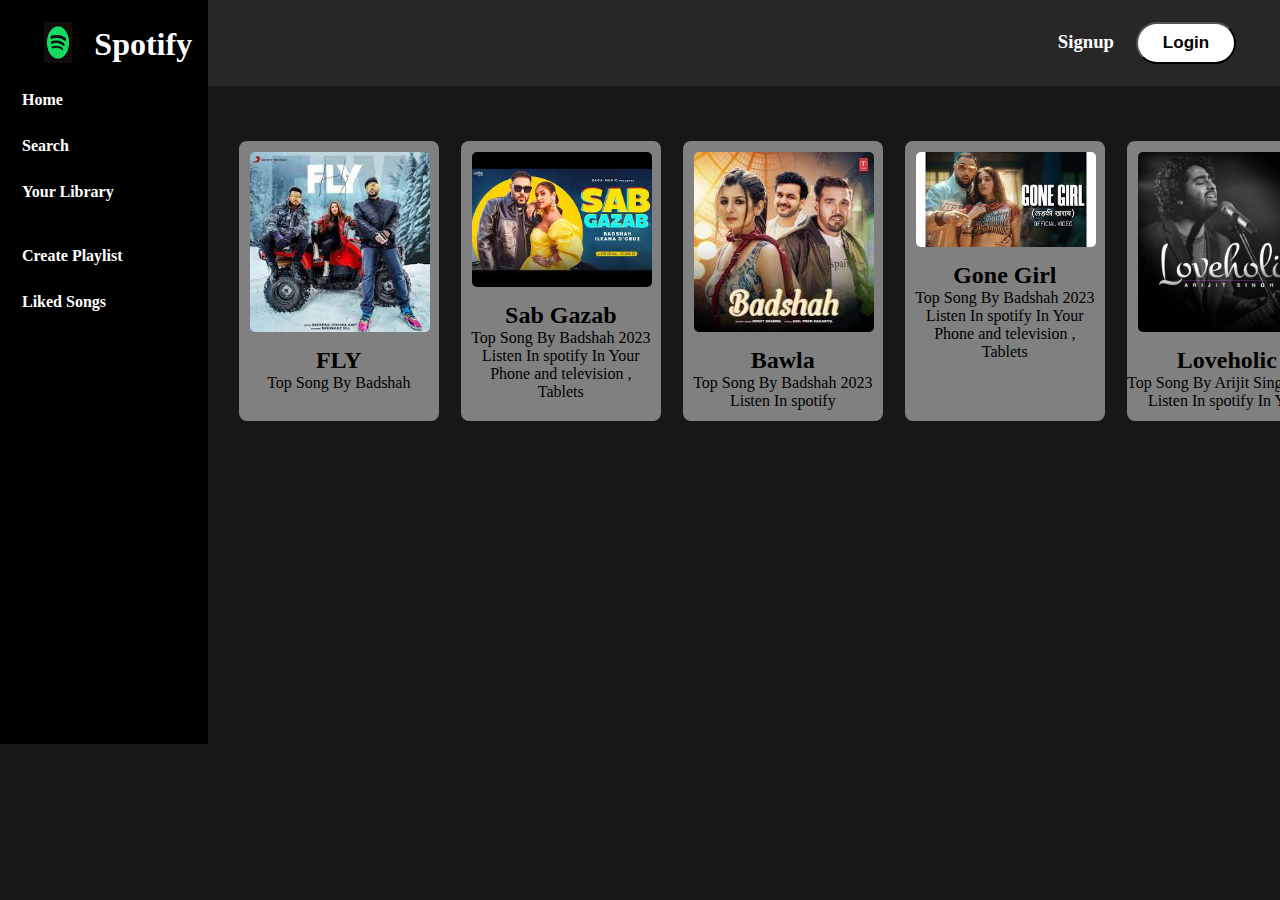
<file: index.html>
<!DOCTYPE html>
<html lang="en">
<head>
    <meta charset="UTF-8">
    <meta name="viewport" content="width=device-width, initial-scale=1.0">
    <title>Document</title>
    <link rel="stylesheet" href="spotify.css">
</head>
<body>
    <nav>
        <h3>Signup</h3>
        <button>Login</button>
    </nav>

    <div class="main">
        <div class="side-bar">
            <div class="logo">
               <img src="Spotify_App_Logo.svg.png">
                <h1>Spotify</h1>
            </div>
            <h4>Home</h4>
            <h4>Search</h4>
            <h4>Your Library</h4>
            <br>
            <h4>Create Playlist</h4>
            <h4>Liked Songs</h4>
        </div>
        <div class="card">
            <div class="crd">
                <img src="download.jpg" alt="">
                <h2>FLY</h2>
                <p>Top Song By Badshah</p>
            </div>
            <div class="crd">
                <img src="download (1).jpg" alt="">
                <h2>Sab Gazab</h2>
                <p>Top Song By Badshah 2023 <br>
                Listen In spotify In Your <br>
            Phone and television ,<br>
             Tablets</p>
            </div>
            <div class="crd">
                <img src="download (2).jpg" alt="">
                <h2>Bawla</h2>
                <p>Top Song By Badshah 2023 <br>
                    Listen In spotify</p>
            </div>
            <div class="crd">
                <img src="download (3).jpg" alt="">
                <h2>Gone Girl</h2>
                <p>Top Song By Badshah 2023 <br>
                    Listen In spotify In Your <br>
                Phone and television ,<br>
                 Tablets</p>
            </div>
            <div class="crd">
                <img src="Loveholic-Arijit-Singh-Hindi-2019-20190415231557-500x500.jpg" alt="">
                <h2>Loveholic</h2>
                <p>Top Song By Arijit Singh 2023 <br>
                    Listen In spotify In Your <br></p>
            </div>
        </div>
    </div>
    
</body>
</html>
</file>
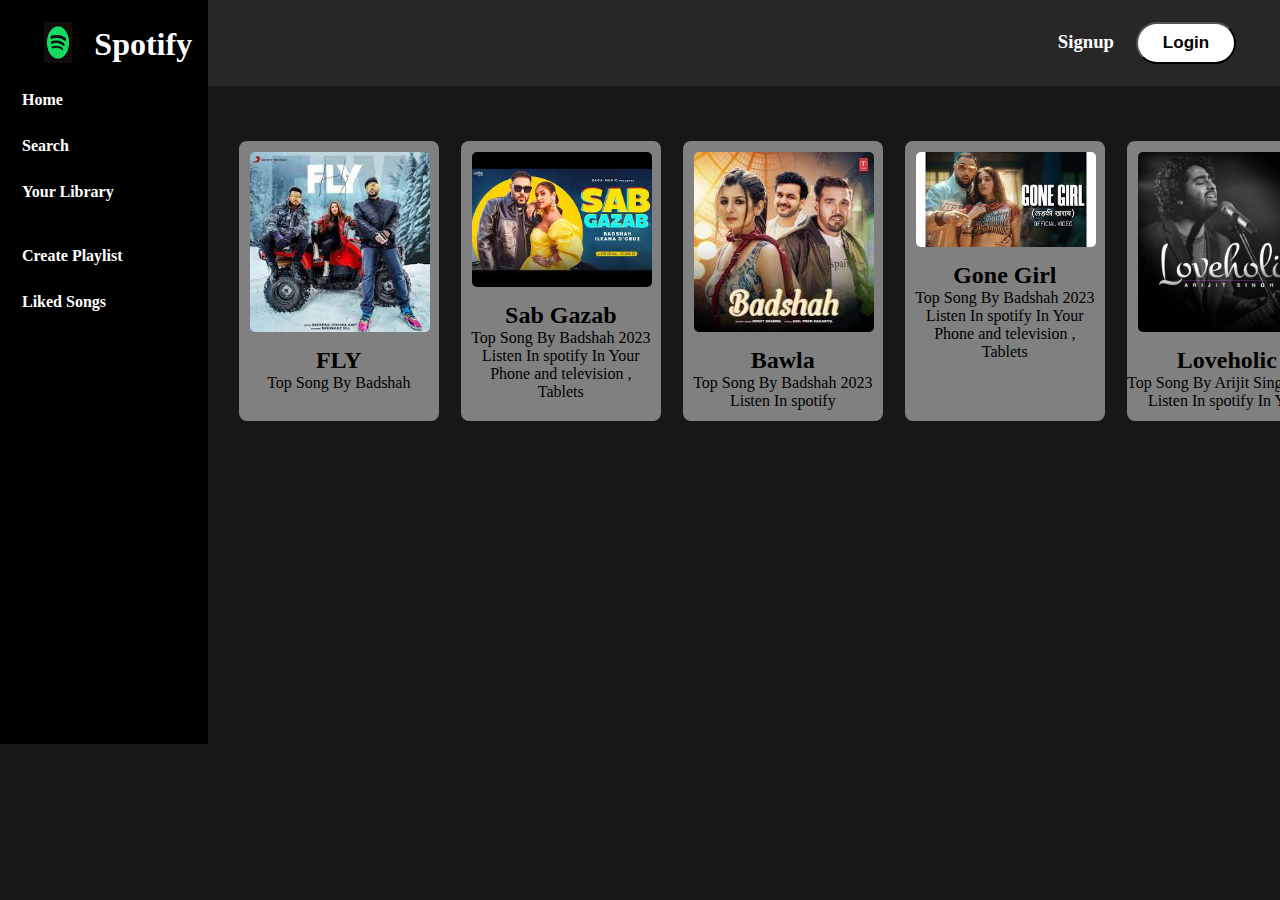
<file: spotify.html>
<!DOCTYPE html>
<html lang="en">
<head>
    <meta charset="UTF-8">
    <meta name="viewport" content="width=device-width, initial-scale=1.0">
    <title>Document</title>
    <link rel="stylesheet" href="spotify.css">
</head>
<body>
    <nav>
        <h3>Signup</h3>
        <button>Login</button>
    </nav>

    <div class="main">
        <div class="side-bar">
            <div class="logo">
               <img src="Spotify_App_Logo.svg.png">
                <h1>Spotify</h1>
            </div>
            <h4>Home</h4>
            <h4>Search</h4>
            <h4>Your Library</h4>
            <br>
            <h4>Create Playlist</h4>
            <h4>Liked Songs</h4>
        </div>
        <div class="card">
            <div class="crd">
                <img src="download.jpg" alt="">
                <h2>FLY</h2>
                <p>Top Song By Badshah</p>
            </div>
            <div class="crd">
                <img src="download (1).jpg" alt="">
                <h2>Sab Gazab</h2>
                <p>Top Song By Badshah 2023 <br>
                Listen In spotify In Your <br>
            Phone and television ,<br>
             Tablets</p>
            </div>
            <div class="crd">
                <img src="download (2).jpg" alt="">
                <h2>Bawla</h2>
                <p>Top Song By Badshah 2023 <br>
                    Listen In spotify</p>
            </div>
            <div class="crd">
                <img src="download (3).jpg" alt="">
                <h2>Gone Girl</h2>
                <p>Top Song By Badshah 2023 <br>
                    Listen In spotify In Your <br>
                Phone and television ,<br>
                 Tablets</p>
            </div>
            <div class="crd">
                <img src="Loveholic-Arijit-Singh-Hindi-2019-20190415231557-500x500.jpg" alt="">
                <h2>Loveholic</h2>
                <p>Top Song By Arijit Singh 2023 <br>
                    Listen In spotify In Your <br></p>
            </div>
        </div>
    </div>
    
</body>
</html>
</file>
<file: spotify.css>
*{
   margin: 0%;
   padding: 0%;
}
body{
    background-color: rgb(23, 23, 23);
}

nav{
    display: flex;
    justify-content: right;
    color: white;
    background-color: rgb(40, 38, 38);
    padding: 22px;
}

nav button{
    width: 100px;
    height: 42px;
    background-color: white;
    color: black;
    font-weight: 600;
    font-size: 17px;
    border-radius: 22px;
    margin-inline: 22px;
}
nav h3{
    margin-top: 9px;

}
.main{
    display: flex;
    
}
.main .side-bar{
    background-color: black;
    color: white;
    padding: 22px;
    height: 700px;
    margin-top: -86px;

}
.side-bar .logo {
    display: flex;
    margin-right: 22px;

}
.side-bar .logo h1{
    margin-top: 4px;
}
.side-bar h4{
    margin-top: 28px;

}
.side-bar .logo img{
    width: 20%;
    margin-inline:22px ;

}
.main .card{
    display: flex;
    justify-content: center;
    margin-left: 20px;
    margin-top: 55px;
    margin-right: 50px;
   
    
}
.main .card .crd{
    width: 200px;
    height: 280px;
    background-color: grey;
    border-radius: 8px;
    margin-inline: 11px;
    text-align: center;
    

   

    
}
.main .card .crd img{
    width: 90%;
    padding: 11px;
    border-radius: 16px;
    
    
    
}
</file>
